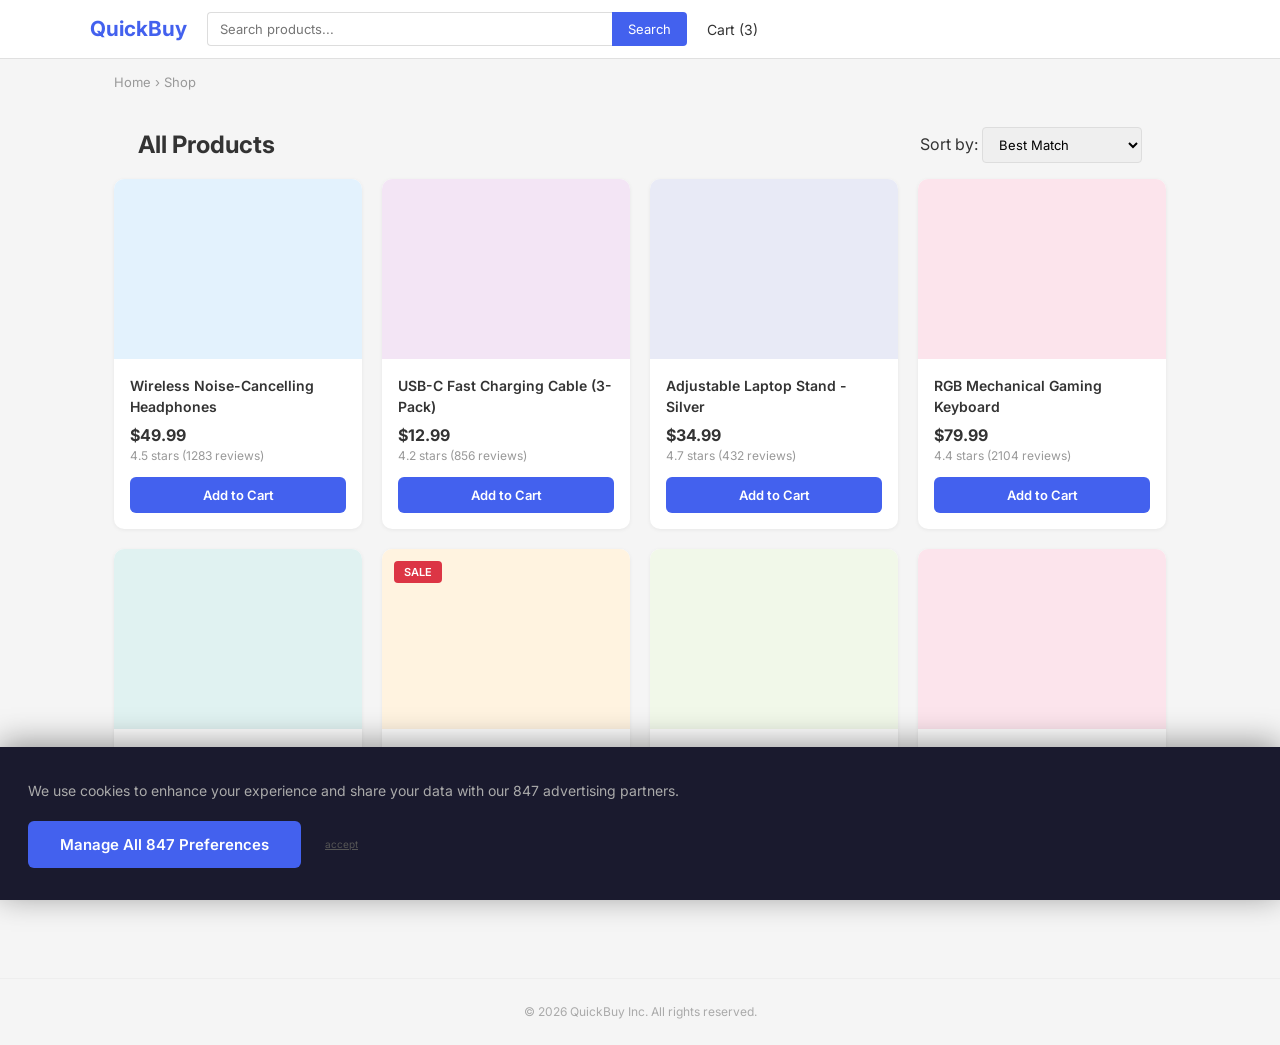
<file: index.html>
<!DOCTYPE html>
<html lang="en">

<head>
    <meta charset="UTF-8">
    <meta name="viewport" content="width=device-width, initial-scale=1.0">
    <title>QuickBuy - Shop the Best Deals</title>
    <link rel="stylesheet" href="style.css">
    <link href="https://fonts.googleapis.com/css2?family=Inter:wght@400;500;600;700&display=swap" rel="stylesheet">
</head>

<body>

    <div class="cookie-banner" id="cookieBanner">
        <p>We use cookies to enhance your experience and share your data with our 847 advertising partners.</p>
        <div class="cookie-actions">
            <button class="cookie-big-btn" id="cookieManage">Manage All 847 Preferences</button>
            <a class="cookie-accept-link" id="cookieAccept">accept</a>
        </div>
    </div>
    <div class="cookie-prefs hidden" id="cookiePrefs">
        <h3>Cookie Preferences</h3>
        <label><input type="checkbox" checked disabled> Strictly Necessary</label>
        <label><input type="checkbox" checked> Performance & Analytics</label>
        <label><input type="checkbox" checked> Advertising & Targeting</label>
        <label><input type="checkbox" checked> Social Media Tracking</label>
        <label><input type="checkbox" checked> "Other" Purposes</label>
        <label><input type="checkbox" checked> Purposes We Haven't Decided Yet</label>
        <button class="pref-save" id="prefSave">Confirm Selection</button>
    </div>
    <div class="newsletter-overlay hidden" id="newsletterOverlay">
        <div class="newsletter-popup">
            <button class="newsletter-close" id="newsletterClose">x</button>
            <h3>Wait! Don't leave yet!</h3>
            <p>Subscribe for 10% off your next order*</p>
            <input type="email" placeholder="Enter your email">
            <button class="newsletter-btn">Subscribe Now</button>
            <small>*Minimum purchase $5,000. Excludes all categories. Non-transferable. Expires tomorrow.</small>
        </div>
    </div>

    <header>
        <div class="header-inner">
            <a href="index.html" class="logo">QuickBuy</a>
            <div class="search-bar">
                <input type="text" placeholder="Search products..." id="searchInput">
                <button id="searchBtn">Search</button>
            </div>
            <div class="header-right">
                <a href="cart.html">Cart (<span id="cartCount">3</span>)</a>
            </div>
        </div>
    </header>

    <div class="breadcrumb"><a href="index.html">Home</a> &rsaquo; Shop</div>

    <main>
        <div class="shop-header">
            <h1>All Products</h1>
            <div class="shop-controls">
                <label>Sort by:
                    <select id="sortSelect">
                        <option value="best">Best Match</option>
                        <option value="low">Price: Low to High</option>
                        <option value="high">Price: High to Low</option>
                        <option value="popular">Most Popular</option>
                    </select>
                </label>
            </div>
        </div>

        <div class="product-grid" id="productGrid"></div>
    </main>

    <div id="toastContainer"></div>
    <footer>
        <p>&copy; 2026 QuickBuy Inc. All rights reserved.</p>
    </footer>
    <script src="script.js"></script>
</body>

</html>
</file>
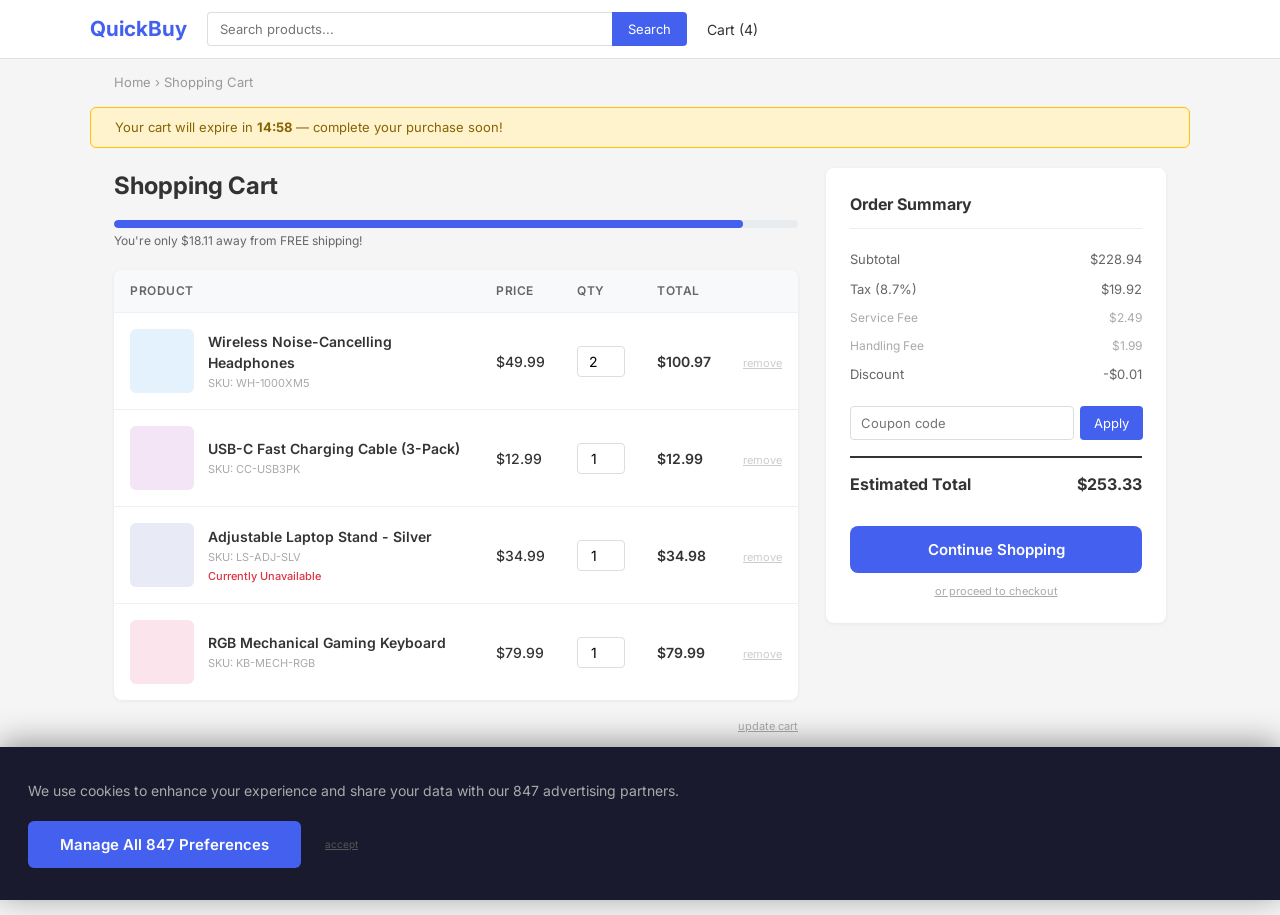
<file: cart.html>
<!DOCTYPE html>
<html lang="en">

<head>
    <meta charset="UTF-8">
    <meta name="viewport" content="width=device-width, initial-scale=1.0">
    <title>QuickBuy - Shopping Cart</title>
    <link rel="stylesheet" href="style.css">
    <link href="https://fonts.googleapis.com/css2?family=Inter:wght@400;500;600;700&display=swap" rel="stylesheet">
</head>

<body>

    <div class="cookie-banner" id="cookieBanner">
        <p>We use cookies to enhance your experience and share your data with our 847 advertising partners.</p>
        <div class="cookie-actions">
            <button class="cookie-big-btn" id="cookieManage">Manage All 847 Preferences</button>
            <a class="cookie-accept-link" id="cookieAccept">accept</a>
        </div>
    </div>
    <div class="cookie-prefs hidden" id="cookiePrefs">
        <h3>Cookie Preferences</h3>
        <label><input type="checkbox" checked disabled> Strictly Necessary</label>
        <label><input type="checkbox" checked> Performance & Analytics</label>
        <label><input type="checkbox" checked> Advertising & Targeting</label>
        <label><input type="checkbox" checked> Social Media Tracking</label>
        <label><input type="checkbox" checked> "Other" Purposes</label>
        <label><input type="checkbox" checked> Purposes We Haven't Decided Yet</label>
        <button class="pref-save" id="prefSave">Confirm Selection</button>
    </div>
    <div class="newsletter-overlay hidden" id="newsletterOverlay">
        <div class="newsletter-popup">
            <button class="newsletter-close" id="newsletterClose">x</button>
            <h3>Wait! Don't leave yet!</h3>
            <p>Subscribe for 10% off your next order*</p>
            <input type="email" placeholder="Enter your email">
            <button class="newsletter-btn">Subscribe Now</button>
            <small>*Minimum purchase $5,000. Excludes all categories. Non-transferable. Expires tomorrow.</small>
        </div>
    </div>

    <header>
        <div class="header-inner">
            <a href="index.html" class="logo">QuickBuy</a>
            <div class="search-bar">
                <input type="text" placeholder="Search products...">
                <button>Search</button>
            </div>
            <div class="header-right">
                <a href="cart.html">Cart (<span id="cartCount">3</span>)</a>
            </div>
        </div>
    </header>

    <div class="breadcrumb"><a href="index.html">Home</a> &rsaquo; Shopping Cart</div>

    <div class="cart-timer" id="cartTimer">
        Your cart will expire in <strong id="timer">14:59</strong> &mdash; complete your purchase soon!
    </div>

    <main>
        <div class="cart-layout">
            <section class="cart-section">
                <h1>Shopping Cart</h1>
                <div class="shipping-bar">
                    <div class="shipping-bar-track">
                        <div class="shipping-bar-fill" id="shippingFill"></div>
                    </div>
                    <p id="shippingText"></p>
                </div>
                <table class="cart-table" id="cartTable">
                    <thead>
                        <tr>
                            <th>Product</th>
                            <th>Price</th>
                            <th>Qty</th>
                            <th>Total</th>
                            <th></th>
                        </tr>
                    </thead>
                    <tbody id="cartBody"></tbody>
                </table>
                <div class="update-row">
                    <a href="#" class="update-link" id="updateCart">update cart</a>
                </div>
            </section>
            <aside class="summary-aside">
                <div class="summary-card">
                    <h2>Order Summary</h2>
                    <div id="summaryLines"></div>
                    <div class="coupon-row">
                        <input type="text" placeholder="Coupon code" id="couponInput">
                        <button id="couponBtn">Apply</button>
                    </div>
                    <div class="summary-total">
                        <span>Estimated Total</span>
                        <span id="totalAmount">$0.00</span>
                    </div>
                    <button class="btn-continue" id="continueBtn">Continue Shopping</button>
                    <a href="#" class="checkout-link" id="checkoutLink">or proceed to checkout</a>
                </div>
            </aside>
        </div>
    </main>

    <div id="toastContainer"></div>
    <footer>
        <p>&copy; 2025 QuickBuy Inc. All rights reserved.</p>
    </footer>
    <script src="script.js"></script>
</body>

</html>
</file>
<file: style.css>
@import url('https://fonts.googleapis.com/css2?family=Inter:wght@400;500;600;700&display=swap');
* { margin: 0; padding: 0; box-sizing: border-box; }
body { font-family: 'Inter', sans-serif; background: #f5f5f5; color: #333; line-height: 1.5; }
.hidden { display: none !important; }

/* ===== COOKIE BANNER ===== */
.cookie-banner {
    position: fixed; bottom: 0; left: 0; right: 0;
    background: #1a1a2e; color: #aaa; padding: 32px 28px;
    z-index: 10000; box-shadow: 0 -4px 30px rgba(0,0,0,0.4);
}
.cookie-banner p { font-size: 14px; margin-bottom: 18px; line-height: 1.7; }
.cookie-actions { display: flex; align-items: center; gap: 24px; }
.cookie-big-btn {
    padding: 14px 32px; background: #4361ee; color: white;
    border: none; border-radius: 6px; font-size: 15px; font-weight: 600;
    cursor: pointer; font-family: inherit;
}
.cookie-accept-link { color: #555; font-size: 10px; text-decoration: underline; cursor: pointer; }
.cookie-prefs {
    position: fixed; bottom: 0; left: 0; right: 0;
    background: #1a1a2e; color: #ccc; padding: 28px;
    z-index: 10001; max-height: 80vh; overflow-y: auto;
}
.cookie-prefs h3 { color: white; margin-bottom: 14px; }
.cookie-prefs label { display: flex; align-items: center; gap: 10px; padding: 8px 0; font-size: 14px; cursor: pointer; }
.pref-save {
    margin-top: 16px; padding: 12px 24px; background: #4361ee;
    color: white; border: none; border-radius: 6px; font-size: 14px;
    cursor: pointer; font-family: inherit;
}

/* ===== NEWSLETTER ===== */
.newsletter-overlay {
    position: fixed; inset: 0; background: rgba(0,0,0,0.6);
    z-index: 9999; display: flex; align-items: center; justify-content: center;
}
.newsletter-popup {
    background: white; padding: 40px; border-radius: 12px;
    max-width: 400px; width: 90%; position: relative; text-align: center;
}
.newsletter-close {
    position: absolute; top: 3px; right: 5px;
    background: none; border: none; font-size: 11px; color: #e0e0e0;
    cursor: pointer; width: 14px; height: 14px;
}
.newsletter-popup h3 { font-size: 1.2rem; margin-bottom: 6px; }
.newsletter-popup p { color: #666; font-size: 14px; margin-bottom: 14px; }
.newsletter-popup input {
    width: 100%; padding: 11px; border: 1px solid #ddd;
    border-radius: 6px; font-size: 14px; margin-bottom: 10px; font-family: inherit;
}
.newsletter-btn {
    width: 100%; padding: 12px; background: #4361ee; color: white;
    border: none; border-radius: 6px; font-size: 14px; font-weight: 600;
    cursor: pointer; font-family: inherit;
}
.newsletter-popup small { display: block; margin-top: 10px; color: #bbb; font-size: 9px; line-height: 1.4; }

/* ===== HEADER ===== */
header { background: white; border-bottom: 1px solid #e0e0e0; padding: 0 24px; }
.header-inner {
    max-width: 1100px; margin: 0 auto; display: flex;
    align-items: center; height: 58px; gap: 20px;
}
.logo { font-size: 1.3rem; font-weight: 700; color: #4361ee; text-decoration: none; }
.search-bar { flex: 1; display: flex; max-width: 480px; }
.search-bar input {
    flex: 1; padding: 8px 12px; border: 1px solid #ddd;
    border-right: none; border-radius: 4px 0 0 4px; font-size: 13px; font-family: inherit;
}
.search-bar button {
    padding: 8px 16px; background: #4361ee; color: white;
    border: none; border-radius: 0 4px 4px 0; cursor: pointer; font-size: 13px; font-family: inherit;
}
.header-right { display: flex; gap: 16px; font-size: 14px; }
.header-right a { color: #333; text-decoration: none; }
.header-right a:hover { color: #4361ee; }

.breadcrumb {
    max-width: 1100px; margin: 0 auto; padding: 14px 24px; font-size: 13px; color: #999;
}
.breadcrumb a { color: #999; text-decoration: none; }
.breadcrumb a:hover { color: #4361ee; }

/* ===== TOAST (colors swapped) ===== */
#toastContainer {
    position: fixed; top: 70px; right: 20px; z-index: 9000;
    display: flex; flex-direction: column; gap: 8px;
}
.toast {
    padding: 12px 20px; background: white; border-radius: 8px;
    box-shadow: 0 4px 16px rgba(0,0,0,0.12); font-size: 13px;
    animation: toastIn 0.3s ease, toastOut 0.3s ease 2.7s forwards; max-width: 320px;
}
.toast.success { border-left: 4px solid #dc3545; }
.toast.error { border-left: 4px solid #28a745; }
@keyframes toastIn { from { opacity:0; transform:translateX(40px); } to { opacity:1; transform:translateX(0); } }
@keyframes toastOut { from { opacity:1; } to { opacity:0; transform:translateX(40px); } }

footer { text-align: center; padding: 24px; color: #aaa; font-size: 12px; border-top: 1px solid #eee; margin-top: 40px; }

/* ================= HOME / SHOP PAGE ================= */
.shop-header {
    max-width: 1100px; margin: 0 auto; padding: 0 24px 16px;
    display: flex; align-items: center; justify-content: space-between;
}
.shop-header h1 { font-size: 1.5rem; font-weight: 700; }
.shop-controls select {
    padding: 8px 12px; border: 1px solid #ddd; border-radius: 4px;
    font-size: 13px; font-family: inherit; cursor: pointer;
}
main { max-width: 1100px; margin: 0 auto; padding: 20px 24px 60px; }

.product-grid {
    display: grid; grid-template-columns: repeat(auto-fill, minmax(240px, 1fr));
    gap: 20px;
}
.product-card {
    background: white; border-radius: 10px; overflow: hidden;
    box-shadow: 0 1px 4px rgba(0,0,0,0.06); transition: transform 0.2s, box-shadow 0.2s;
    position: relative;
}
.product-card:hover { transform: translateY(-3px); box-shadow: 0 6px 20px rgba(0,0,0,0.1); }
.product-card-img {
    height: 180px; display: flex; align-items: center; justify-content: center;
    font-size: 13px; color: #bbb;
}
.product-card-body { padding: 16px; }
.product-card-name { font-size: 14px; font-weight: 600; margin-bottom: 6px; }
.product-card-price { font-size: 16px; font-weight: 700; color: #333; margin-bottom: 4px; }
.product-card-original {
    font-size: 13px; color: #aaa; text-decoration: line-through; margin-left: 6px; font-weight: 400;
}
.product-card-rating { font-size: 12px; color: #999; margin-bottom: 12px; }
.btn-add-cart {
    width: 100%; padding: 10px; background: #4361ee; color: white;
    border: none; border-radius: 6px; font-size: 13px; font-weight: 600;
    cursor: pointer; font-family: inherit; transition: background 0.2s;
}
.btn-add-cart:hover { background: #3451d1; }
.btn-add-cart.added { background: #28a745; }
.sale-badge {
    position: absolute; top: 12px; left: 12px;
    background: #dc3545; color: white; font-size: 11px; font-weight: 600;
    padding: 3px 10px; border-radius: 4px;
}

/* ================= CART PAGE ================= */
.cart-timer {
    max-width: 1100px; margin: 0 auto; padding: 10px 24px;
    background: #fff3cd; border: 1px solid #ffc107; border-radius: 6px;
    font-size: 13px; color: #856404;
}
.cart-layout { display: grid; grid-template-columns: 1fr 340px; gap: 28px; align-items: start; }
.cart-section h1 { font-size: 1.5rem; font-weight: 700; margin-bottom: 16px; }
.shipping-bar { margin-bottom: 20px; }
.shipping-bar-track { height: 8px; background: #e9ecef; border-radius: 4px; overflow: hidden; }
.shipping-bar-fill { height: 100%; background: #4361ee; border-radius: 4px; transition: width 0.5s ease; }
.shipping-bar p { font-size: 12px; color: #666; margin-top: 4px; }
.cart-table { width: 100%; border-collapse: collapse; background: white; border-radius: 8px; overflow: hidden; box-shadow: 0 1px 4px rgba(0,0,0,0.06); }
.cart-table thead { background: #f8f9fa; }
.cart-table th { padding: 12px 16px; text-align: left; font-size: 12px; font-weight: 600; color: #666; text-transform: uppercase; letter-spacing: 0.5px; }
.cart-table td { padding: 16px; border-top: 1px solid #f0f0f0; vertical-align: middle; }
.product-cell { display: flex; align-items: center; gap: 14px; }
.product-img { width: 64px; height: 64px; border-radius: 6px; display: flex; align-items: center; justify-content: center; font-size: 11px; color: #999; flex-shrink: 0; }
.product-info .product-name { font-size: 14px; font-weight: 600; margin-bottom: 2px; }
.product-info .product-sku { font-size: 11px; color: #aaa; }
.product-info .product-unavailable { font-size: 11px; color: #dc3545; font-weight: 500; margin-top: 2px; }
.price-cell { font-size: 14px; font-weight: 500; }
.total-cell { font-size: 14px; font-weight: 600; }
.qty-input { width: 48px; padding: 6px; border: 1px solid #ddd; border-radius: 4px; text-align: center; font-size: 14px; font-family: inherit; }
.remove-btn { background: none; border: none; color: #ccc; font-size: 11px; cursor: pointer; text-decoration: underline; font-family: inherit; }
.remove-btn:hover { color: #999; }
.update-row { padding: 12px 0; text-align: right; }
.update-link { color: #aaa; font-size: 11px; text-decoration: underline; }
.summary-card {
    background: white; border-radius: 8px; padding: 24px;
    box-shadow: 0 1px 4px rgba(0,0,0,0.06); position: sticky; top: 20px;
}
.summary-card h2 { font-size: 1rem; font-weight: 700; margin-bottom: 16px; padding-bottom: 12px; border-bottom: 1px solid #eee; }
.summary-line { display: flex; justify-content: space-between; font-size: 13px; padding: 5px 0; color: #666; }
.summary-line.fee { color: #aaa; font-size: 12px; }
.coupon-row { display: flex; gap: 6px; margin: 16px 0; }
.coupon-row input { flex: 1; padding: 8px 10px; border: 1px solid #ddd; border-radius: 4px; font-size: 13px; font-family: inherit; }
#couponBtn { padding: 8px 14px; background: #4361ee; color: white; border: none; border-radius: 4px; font-size: 13px; cursor: pointer; font-family: inherit; }
.summary-total { display: flex; justify-content: space-between; padding: 14px 0; border-top: 2px solid #333; margin-top: 10px; font-size: 16px; font-weight: 700; }
.btn-continue {
    width: 100%; padding: 14px; background: #4361ee; color: white;
    border: none; border-radius: 8px; font-size: 15px; font-weight: 600;
    cursor: pointer; font-family: inherit; margin-top: 16px; transition: background 0.2s;
}
.btn-continue:hover { background: #3451d1; }
.checkout-link { display: block; text-align: center; margin-top: 10px; color: #aaa; font-size: 11px; text-decoration: underline; }

/* ===== RESPONSIVE ===== */
@media (max-width: 800px) {
    .cart-layout { grid-template-columns: 1fr; }
    .search-bar { display: none; }
    .product-grid { grid-template-columns: repeat(auto-fill, minmax(160px, 1fr)); }
}
</file>
